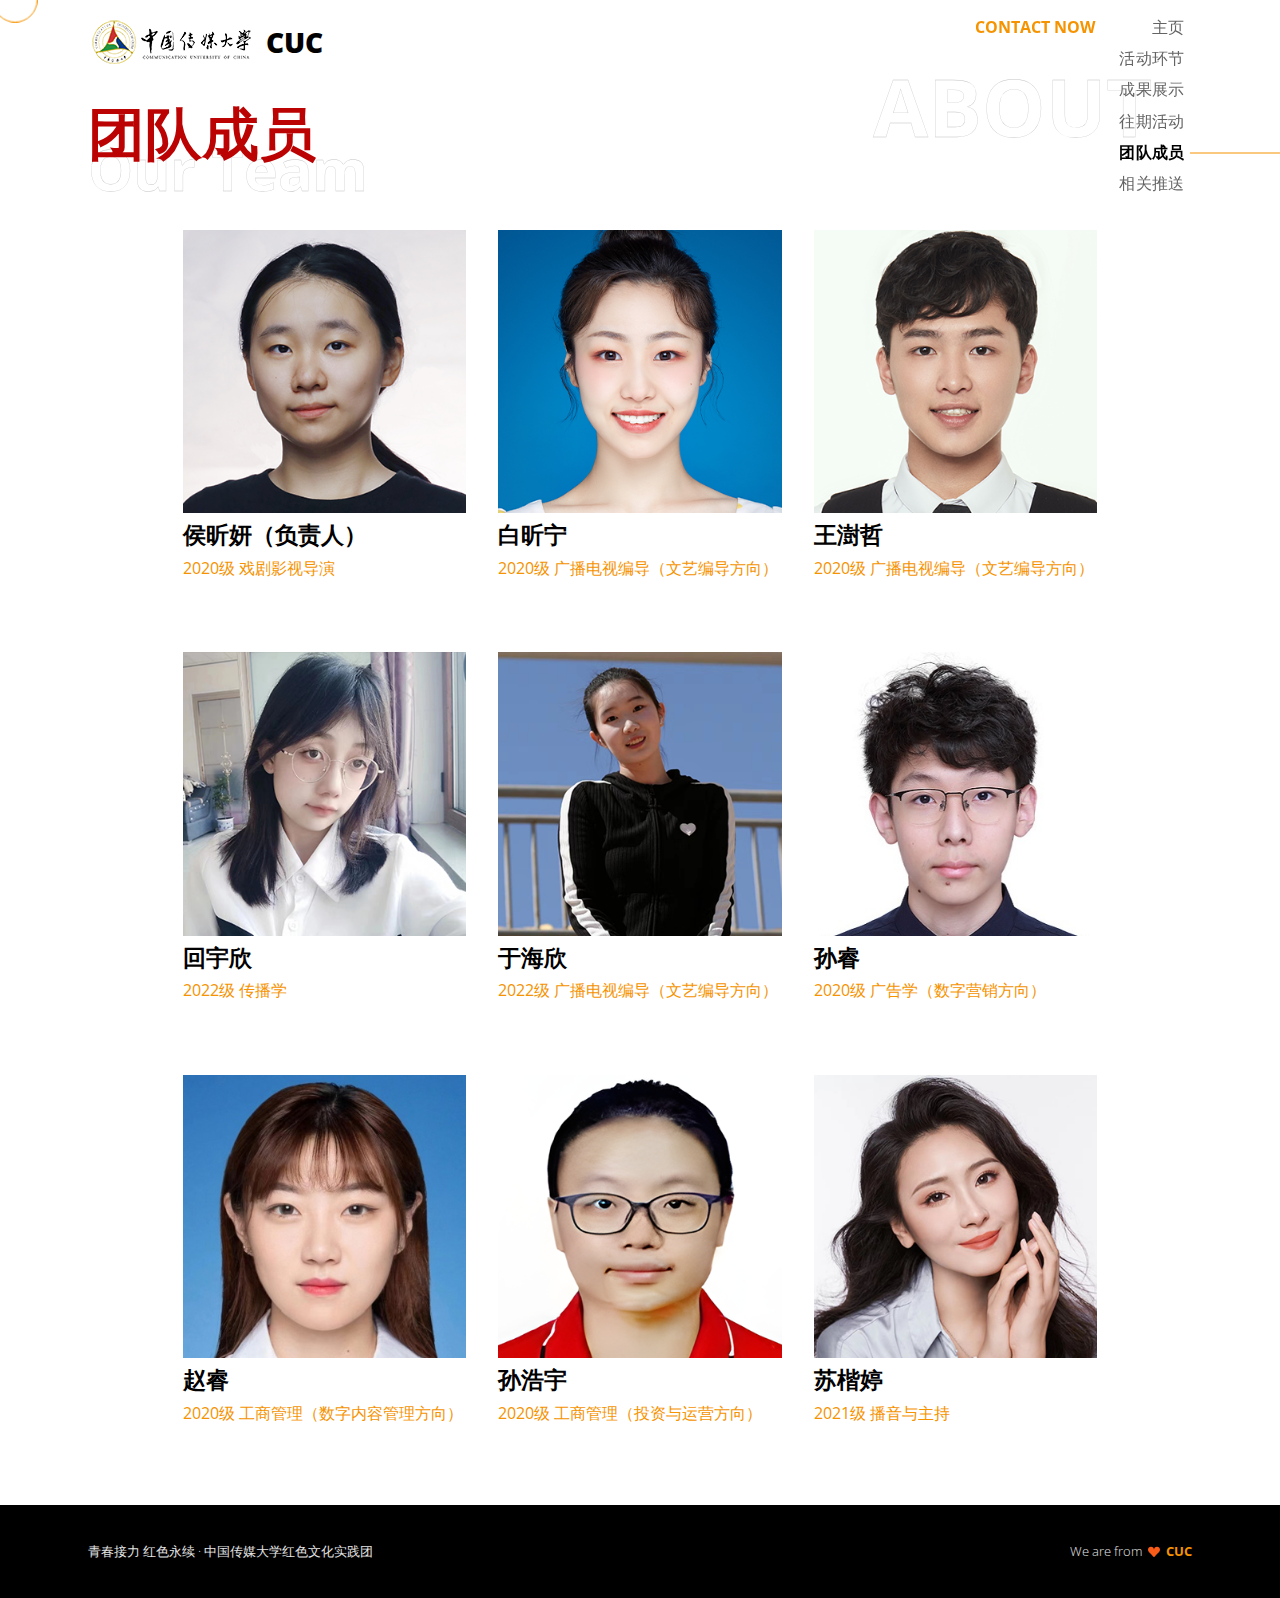
<file: XingHuo/about.html>
<!DOCTYPE html>
<html lang="en-US" dir="ltr">

  <head>
    <meta charset="utf-8">
    <meta http-equiv="X-UA-Compatible" content="IE=edge">
    <meta name="viewport" content="width=device-width, initial-scale=1">


    <!-- ===============================================-->
    <!--    Document Title-->
    <!-- ===============================================-->
    <title>About | Our Team</title>


    <!-- ===============================================-->
    <!--    Favicons-->
    <!-- ===============================================-->
    <link rel="apple-touch-icon" sizes="180x180" href="assets/img/favicons/apple-touch-icon.png">
    <link rel="icon" type="image/png" sizes="32x32" href="assets/img/favicons/favicon-32x32.png">
    <link rel="icon" type="image/png" sizes="16x16" href="assets/img/favicons/favicon-16x16.png">
    <link rel="shortcut icon" type="image/x-icon" href="assets/img/favicons/favicon.ico">
    <link rel="manifest" href="assets/img/favicons/manifest.json">
    <meta name="msapplication-TileImage" content="assets/img/favicons/mstile-150x150.png">
    <meta name="theme-color" content="#ffffff">


    <!-- ===============================================-->
    <!--    Stylesheets-->
    <!-- ===============================================-->
    <link rel="preconnect" href="https://fonts.gstatic.com">
    <link href="https://fonts.googleapis.com/css2?family=Open+Sans:wght@300;400;500;600;700;800&amp;display=swap" rel="stylesheet">
    <link href="vendors/prism/prism.css" rel="stylesheet">
    <link href="vendors/swiper/swiper-bundle.min.css" rel="stylesheet">
    <link href="assets/css/theme.css" rel="stylesheet" />
    <link href="assets/css/user.css" rel="stylesheet" />

  </head>


  <body>

    <!-- ===============================================-->
    <!--    Main Content-->
    <!-- ===============================================-->
    <main class="main" id="top">
      <div class="cursor-outer d-none d-md-block"></div>
      <nav class="navbar navbar-light py-3 px-0 overflow-hidden">
        <div class="container px-md-5">
          <div class="row w-100 g-0 justify-content-between">
            <div class="col-8">
              <div class="d-inline-block"><a class="navbar-brand pt-0 fs-3 text-black d-flex align-items-center" href="index.html"><img class="img-fluid" src="assets/img/icons/logo.png" alt="" /><span class="fw-bolder ms-2">CUC</span><span class="fw-thin"></span></a></div>
              <div class="mt-4 d-none d-lg-block">
                <h1 class="text-uppercase fs-lg-7 fs-5 fw-bolder lh-1 position-relative z-index-0" style="color:#bb0303;">团队成员</h1>
                <h1 class="d-none d-md-block fw-bolder text-outlined fs-7 text-white lh-1 mt-n4 position-relative z-index--1">Our Team</h1>
              </div>
            </div>
            <div class="col-4 d-lg-none text-end pe-0">
              <button class="btn p-0 shadow-none text-black fs-2 d-inline-block" data-bs-toggle="offcanvas" data-bs-target="#navbarOffcanvas" aria-controls="navbarOffcanvas" aria-expanded="false" aria-label="Toggle offcanvas navigation"><span class="menu-bar"></span></button>
            </div>
            <div class="offcanvas offcanvas-end px-0" id="navbarOffcanvas" aria-labelledby="navbarOffcanvasTitle" aria-hidden="true">
              <div class="offcanvas-header justify-content-end">
                <h5 class="visually-hidden offcanvas-title" id="navbarOffcanvasTitle">Menu</h5>
                <button class="btn p-0 shadow-none text-black fs-2 d-inline text-end" type="button" data-bs-dismiss="offcanvas" aria-label="Close"><span class="menu-close-bar"></span></button>
              </div>
              <div class="offcanvas-body px-0">
                <div class="d-lg-flex flex-center-start gap-3 overflow-hidden">
                  <ul class="navbar-nav ms-auto fs-4 ps-6">
                    <li class="nav-item"><a class="nav-link d-inline-block nav-text-outlined lh-1 text-white fs-5" aria-current="page" href="index.html">首页</a></li>
                    <li class="nav-item"><a class="nav-link d-inline-block nav-text-outlined lh-1 text-white fs-5" aria-current="page" href="portfolio.html">活动环节</a></li>
                    <li class="nav-item"><a class="nav-link d-inline-block nav-text-outlined lh-1 text-white fs-5" aria-current="page" href="gallery.html">成果展示</a></li>
                    <li class="nav-item"><a class="nav-link d-inline-block nav-text-outlined lh-1 text-white fs-5" aria-current="page" href="exhibitions.html">往期活动</a></li>
                    <li class="nav-item"><a class="nav-link d-inline-block nav-text-outlined lh-1 text-white fs-5 active" aria-current="page" href="about.html">团队成员</a></li>
                    <li class="nav-item"><a class="nav-link d-inline-block nav-text-outlined lh-1 text-white fs-5" aria-current="page" href="blog.html">相关推送</a></li>
                  </ul>
                </div>
              </div>
            </div>
            <div class="col-4">
              <div class="d-none d-lg-flex justify-content-end position-relative z-index-1">
                <div class="position-absolute absolute-centered z-index--1">
                  <h1 class="ms-2 fw-bolder text-outlined text-uppercase text-white pe-none display-1">About</h1>
                </div>
                <div class="d-flex gap-3 align-items-start"><a class="mb-0 ms-auto text-warning fs-0 fw-bold text-uppercase" href="blog.html#contact">Contact Now</a>
                  <ul class="navbar-nav navbar-fotogency ms-auto text-end">
                    <li class="nav-item px-2 position-relative"><a class="nav-link pt-0" aria-current="page" href="index.html">主页</a></li>
                    <li class="nav-item px-2 position-relative"><a class="nav-link pt-0" aria-current="page" href="portfolio.html">活动环节</a></li>
                    <li class="nav-item px-2 position-relative"><a class="nav-link pt-0" aria-current="page" href="gallery.html">成果展示</a></li>
                    <li class="nav-item px-2 position-relative"><a class="nav-link pt-0" aria-current="page" href="exhibitions.html">往期活动</a></li>
                    <li class="nav-item px-2 position-relative"><a class="nav-link pt-0 active" aria-current="page" href="about.html">团队成员</a></li>
                    <li class="nav-item px-2 position-relative"><a class="nav-link pt-0" aria-current="page" href="blog.html">相关推送</a></li>
                  </ul>
                </div>
              </div>
            </div>
          </div>
          <div class="row g-0 mt-4 d-lg-none">
            <h1 class="text-uppercase ps-0 fs-lg-7 fs-5 fw-bolder lh-1 position-relative z-index-0" style="color:#bb0303;">团队成员</h1>
            <h1 class="fw-bolder text-outlined ps-0 fs-lg-7 fs-sm-6 fs-5 text-white lh-1 mt-sm-n4 mt-n3 position-relative z-index--1">Our Team</h1>
          </div>
        </div>
      </nav>


      <!-- ============================================-->
      <!-- <section> begin ============================-->
      <section class="py-2">

        <div class="container px-md-5">
          <div class="row justify-content-center">
            <div class="col-10">
              <div class="row justify-content-center">
                <div class="col-lg-4 col-md-6 d-flex justify-content-center">
                  <div class="card border-0 mb-3"><img class="card-img-top" src="assets/img/team/img1.png" alt="" />
                    <div class="row g-0 card-body px-0 pt-2">
                      <div class="col-12 col-xl-12 text-center text-xl-start">
                        <h4>侯昕妍（负责人）</h4>
                        <p class="text-warning mb-2">2020级 戏剧影视导演</p>
                      </div>
                    </div>
                  </div>
                </div>
                <div class="col-lg-4 col-md-6 d-flex justify-content-center">
                  <div class="card border-0 mb-3"><img class="card-img-top" src="assets/img/team/img2.png" alt="" />
                    <div class="row g-0 card-body px-0 pt-2">
                      <div class="col-12 col-xl-12 text-center text-xl-start">
                        <h4>白昕宁</h4>
                        <p class="text-warning mb-2">2020级 广播电视编导（文艺编导方向）</p>
                      </div>
                    </div>
                  </div>
                </div>
                <div class="col-lg-4 col-md-6 d-flex justify-content-center">
                  <div class="card border-0 mb-3"><img class="card-img-top" src="assets/img/team/img3.png" alt="" />
                    <div class="row g-0 card-body px-0 pt-2">
                      <div class="col-12 col-xl-12 text-center text-xl-start">
                        <h4>王澍哲</h4>
                        <p class="text-warning mb-2">2020级 广播电视编导（文艺编导方向）</p>
                      </div>
                    </div>
                  </div>
                </div>
                <div class="col-lg-4 col-md-6 d-flex justify-content-center">
                  <div class="card border-0 mb-3"><img class="card-img-top" src="assets/img/team/img4.png" alt="" />
                    <div class="row g-0 card-body px-0 pt-2">
                      <div class="col-12 col-xl-12 text-center text-xl-start">
                        <h4>回宇欣</h4>
                        <p class="text-warning mb-2">2022级 传播学</p>
                      </div>
                    </div>
                  </div>
                </div>
                <div class="col-lg-4 col-md-6 d-flex justify-content-center">
                  <div class="card border-0 mb-3"><img class="card-img-top" src="assets/img/team/img5.png" alt="" />
                    <div class="row g-0 card-body px-0 pt-2">
                      <div class="col-12 col-xl-12 text-center text-xl-start">
                        <h4>于海欣</h4>
                        <p class="text-warning mb-2">2022级 广播电视编导（文艺编导方向）</p>
                      </div>
                    </div>
                  </div>
                </div>
                <div class="col-lg-4 col-md-6 d-flex justify-content-center">
                  <div class="card border-0 mb-3"><img class="card-img-top" src="assets/img/team/img6.jpg" alt="" />
                    <div class="row g-0 card-body px-0 pt-2">
                      <div class="col-12 col-xl-12 text-center text-xl-start">
                        <h4>孙睿</h4>
                        <p class="text-warning mb-2">2020级 广告学（数字营销方向）</p>
                      </div>
                    </div>
                  </div>
                </div>
                <div class="col-lg-4 col-md-6 d-flex justify-content-center">
                  <div class="card border-0 mb-3"><img class="card-img-top" src="assets/img/team/img7.jpg" alt="" />
                    <div class="row g-0 card-body px-0 pt-2">
                      <div class="col-12 col-xl-12 text-center text-xl-start">
                        <h4>赵睿</h4>
                        <p class="text-warning mb-2">2020级 工商管理（数字内容管理方向）</p>
                      </div>
                    </div>
                  </div>
                </div>
                <div class="col-lg-4 col-md-6 d-flex justify-content-center">
                  <div class="card border-0 mb-3"><img class="card-img-top" src="assets/img/team/img9.png" alt="" />
                    <div class="row g-0 card-body px-0 pt-2">
                      <div class="col-12 col-xl-12 text-center text-xl-start">
                        <h4>孙浩宇</h4>
                        <p class="text-warning mb-2">2020级 工商管理（投资与运营方向）</p>
                      </div>
                    </div>
                  </div>
                </div>
                <div class="col-lg-4 col-md-6 d-flex justify-content-center">
                  <div class="card border-0 mb-3"><img class="card-img-top" src="assets/img/team/img8.png" alt="" />
                    <div class="row g-0 card-body px-0 pt-2">
                      <div class="col-12 col-xl-12 text-center text-xl-start">
                        <h4>苏楷婷</h4>
                        <p class="text-warning mb-2">2021级 播音与主持</p>
                      </div>
                    </div>
                  </div>
                </div>

              </div>
            </div>
          </div>
        </div>
        <!-- end of .container-->

      </section>
      <!-- <section> close ============================-->
      <!-- ============================================-->


    </main>
    <!-- ===============================================-->
    <!--    End of Main Content-->
    <!-- ===============================================-->


<!--    <footer class="bg-footer-black" id="footer">-->
<!--      <div class="container py-7 px-md-5">-->
<!--        <div class="row g-0">-->
<!--          <div class="col-md-6 mb-5 mb-md-0">-->
<!--            <div class="mb-4 d-inline-block"><a class="navbar-brand pt-0 fs-3 text-white d-flex align-items-center" href="index.html"><img class="img-fluid" src="assets/img/icons/dark-logo-icon.png" alt="" width="25" height="25" /><span class="fw-bolder ms-2">Foto</span><span class="fw-thin">gency</span></a></div>-->
<!--            <div class="col-12 col-md-10 text-300 mb-3"><i class="fas fa-map-marker-alt"></i><a class="nav-link text-300 d-inline" href="https://www.google.com/maps/place/2109+WS+09+Oxford+Rd+%23127+ParkVilla+Hills,+">2109 WS 09 Oxford Rd #127 ParkVilla Hills, MI 48334</a></div>-->
<!--            <div class="col-12 col-md-10 text-300 mb-3"><i class="fas fa-phone"></i><a class="nav-link text-300 d-inline" href="tel:+8801976476893">+88 019 76456893</a></div>-->
<!--            <div class="col-12 col-md-10 text-300 mb-3"><i class="fas fa-envelope"></i><a class="nav-link text-300 d-inline" href="mailto:scrscrumbledegg@gmail.com">scrumbledegg@gmail.com</a></div>-->
<!--          </div>-->
<!--          <div class="col-md-6">-->
<!--            <h5 class="text-white mb-2">SUBSCRIBE TO OUR NEWSLETTER</h5>-->
<!--            <form>-->
<!--              <div class="form-floating mb-5 position-relative text-200">-->
<!--                <input class="form-control form-fotogency-header-control text-200" id="email" type="email" placeholder="name@example.com" required="required" />-->
<!--                <label class="text-300 mb-1" for="email">Email</label>-->
<!--                <div class="position-absolute end-0 top-0">-->
<!--                  <button class="btn shadow-none px-0" type="submit"><img class="ms-3" src="assets/img/icons/long-arrow.png" alt="" /></button>-->
<!--                </div>-->
<!--              </div>-->
<!--            </form>-->
<!--            <div class="d-flex gap-2 flex-wrap justify-content-between align-items-center"><a class="social-icons" href="https://www.facebook.com/" target="_blank">Facebook</a><a class="social-icons" href="https://www.flickr.com/photos/" target="_blank">Flickr</a><a class="social-icons" href="https://twitter.com/" target="_blank">Twitter</a><a class="social-icons" href="https://www.instagram.com/" target="_blank">Instagram</a><a class="social-icons" href="https://www.youtube.com/" target="_blank">Youtube</a>-->
<!--            </div>-->
<!--          </div>-->
<!--        </div>-->
<!--      </div>-->
<!--    </footer>-->


    <!-- ============================================-->
    <!-- <section> begin ============================-->
    <section class="bg-black py-0">

      <div class="container px-md-5">
        <div class="row g-0 justify-content-md-between justify-content-evenly py-4">
          <div class="col-12 col-sm-8 col-md-6 col-lg-auto text-center text-md-start">
            <p class="fs--1 my-2 fw-light text-100">青春接力 红色永续  ·  中国传媒大学红色文化实践团</p>
          </div>
          <div class="col-12 col-sm-8 col-md-6">
            <p class="fs--1 fw-light my-2 text-center text-md-end text-100"> We are from&nbsp;
              <svg class="bi bi-suit-heart-fill" xmlns="http://www.w3.org/2000/svg" width="12" height="12" fill="#F95C19" viewBox="0 0 16 16">
                <path d="M4 1c2.21 0 4 1.755 4 3.92C8 2.755 9.79 1 12 1s4 1.755 4 3.92c0 3.263-3.234 4.414-7.608 9.608a.513.513 0 0 1-.784 0C3.234 9.334 0 8.183 0 4.92 0 2.755 1.79 1 4 1z"></path>
              </svg>&nbsp;&nbsp;<a class="fw-bold text-warning" href="https://www.cuc.edu.cn/" target="_blank">CUC</a>
            </p>
          </div>
        </div>
      </div>
      <!-- end of .container-->

    </section>
    <!-- <section> close ============================-->
    <!-- ============================================-->




    <!-- ===============================================-->
    <!--    JavaScripts-->
    <!-- ===============================================-->
    <script src="vendors/popper/popper.min.js"></script>
    <script src="vendors/bootstrap/bootstrap.min.js"></script>
    <script src="vendors/anchorjs/anchor.min.js"></script>
    <script src="vendors/is/is.min.js"></script>
    <script src="vendors/fontawesome/all.min.js"></script>
    <script src="vendors/lodash/lodash.min.js"></script>
    <script src="https://polyfill.io/v3/polyfill.min.js?features=window.scroll"></script>
    <script src="vendors/prism/prism.js"></script>
    <script src="vendors/swiper/swiper-bundle.min.js"></script>
    <script src="assets/js/theme.js"></script>

  </body>

</html>
</file>
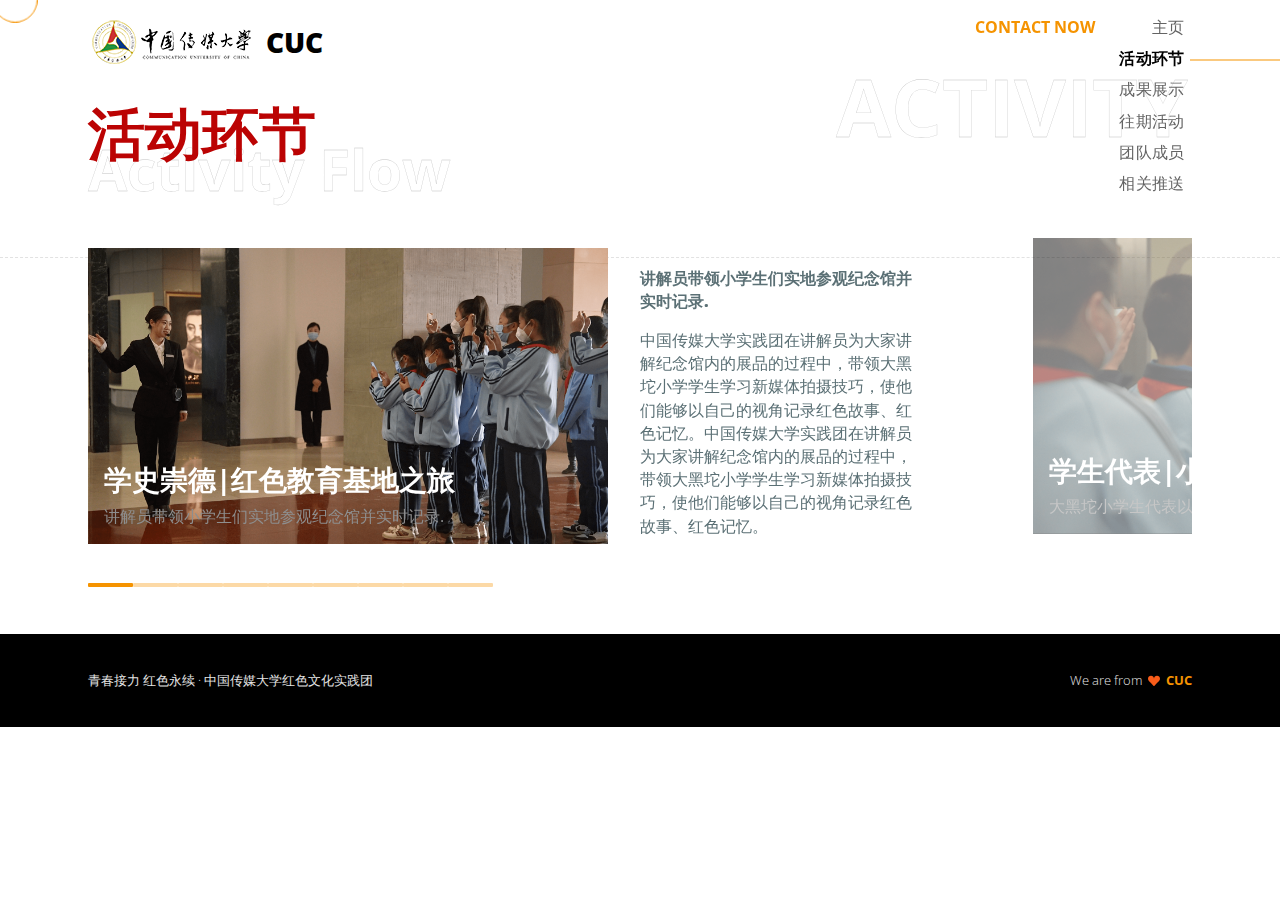
<file: XingHuo/portfolio.html>
<!DOCTYPE html>
<html lang="en-US" dir="ltr">

  <head>
    <meta charset="utf-8">
    <meta http-equiv="X-UA-Compatible" content="IE=edge">
    <meta name="viewport" content="width=device-width, initial-scale=1">


    <!-- ===============================================-->
    <!--    Document Title-->
    <!-- ===============================================-->
    <title>活动环节 | Activity flow</title>


    <!-- ===============================================-->
    <!--    Favicons-->
    <!-- ===============================================-->
    <link rel="apple-touch-icon" sizes="180x180" href="assets/img/favicons/apple-touch-icon.png">
    <link rel="icon" type="image/png" sizes="32x32" href="assets/img/favicons/favicon-32x32.png">
    <link rel="icon" type="image/png" sizes="16x16" href="assets/img/favicons/favicon-16x16.png">
    <link rel="shortcut icon" type="image/x-icon" href="assets/img/favicons/favicon.ico">
    <link rel="manifest" href="assets/img/favicons/manifest.json">
    <meta name="msapplication-TileImage" content="assets/img/favicons/mstile-150x150.png">
    <meta name="theme-color" content="#ffffff">


    <!-- ===============================================-->
    <!--    Stylesheets-->
    <!-- ===============================================-->
    <link rel="preconnect" href="https://fonts.gstatic.com">
    <link href="https://fonts.googleapis.com/css2?family=Open+Sans:wght@300;400;500;600;700;800&amp;display=swap" rel="stylesheet">
    <link href="vendors/prism/prism.css" rel="stylesheet">
    <link href="vendors/swiper/swiper-bundle.min.css" rel="stylesheet">
    <link href="assets/css/theme.css" rel="stylesheet" />
    <link href="assets/css/user.css" rel="stylesheet" />

  </head>


  <body>

    <!-- ===============================================-->
    <!--    Main Content-->
    <!-- ===============================================-->
    <main class="main" id="top">
      <div class="cursor-outer d-none d-md-block"></div>
      <nav class="navbar navbar-light py-3 px-0 overflow-hidden">
        <div class="container px-md-5">
          <div class="row w-100 g-0 justify-content-between">
            <div class="col-8">
              <div class="d-inline-block"><a class="navbar-brand pt-0 fs-3 text-black d-flex align-items-center" href="index.html"><img class="img-fluid" src="assets/img/icons/logo.png" alt="" /><span class="fw-bolder ms-2">CUC</span><span class="fw-thin"></span></a></div>
              <div class="mt-4 d-none d-lg-block">
                <h1 class="text-uppercase fs-lg-7 fs-5 fw-bolder  lh-1 position-relative z-index-0" style="color:#bb0303;">活动环节</h1>
                <h1 class="d-none d-md-block fw-bolder text-outlined fs-7 text-white lh-1 mt-n4 position-relative z-index--1">Activity Flow</h1>
              </div>
            </div>
            <div class="col-4 d-lg-none text-end pe-0">
              <button class="btn p-0 shadow-none text-black fs-2 d-inline-block" data-bs-toggle="offcanvas" data-bs-target="#navbarOffcanvas" aria-controls="navbarOffcanvas" aria-expanded="false" aria-label="Toggle offcanvas navigation"><span class="menu-bar"></span></button>
            </div>
            <div class="offcanvas offcanvas-end px-0" id="navbarOffcanvas" aria-labelledby="navbarOffcanvasTitle" aria-hidden="true">
              <div class="offcanvas-header justify-content-end">
                <h5 class="visually-hidden offcanvas-title" id="navbarOffcanvasTitle">Menu</h5>
                <button class="btn p-0 shadow-none text-black fs-2 d-inline text-end" type="button" data-bs-dismiss="offcanvas" aria-label="Close"><span class="menu-close-bar"></span></button>
              </div>
              <div class="offcanvas-body px-0">
                <div class="d-lg-flex flex-center-start gap-3 overflow-hidden">
                  <ul class="navbar-nav ms-auto fs-4 ps-6">
                    <li class="nav-item"><a class="nav-link d-inline-block nav-text-outlined lh-1 text-white fs-5" aria-current="page" href="index.html">首页</a></li>
                    <li class="nav-item"><a class="nav-link d-inline-block nav-text-outlined lh-1 text-white fs-5" aria-current="page" href="portfolio.html">活动环节</a></li>
                    <li class="nav-item"><a class="nav-link d-inline-block nav-text-outlined lh-1 text-white fs-5" aria-current="page" href="gallery.html">成果展示</a></li>
                    <li class="nav-item"><a class="nav-link d-inline-block nav-text-outlined lh-1 text-white fs-5" aria-current="page" href="exhibitions.html">往期活动</a></li>
                    <li class="nav-item"><a class="nav-link d-inline-block nav-text-outlined lh-1 text-white fs-5 active" aria-current="page" href="about.html">团队成员</a></li>
                    <li class="nav-item"><a class="nav-link d-inline-block nav-text-outlined lh-1 text-white fs-5" aria-current="page" href="blog.html">相关推送</a></li>
                  </ul>
                </div>
              </div>
            </div>
            <div class="col-4">
              <div class="d-none d-lg-flex justify-content-end position-relative z-index-1">
                <div class="position-absolute absolute-centered z-index--1">
                  <h1 class="ms-2 fw-bolder text-outlined text-uppercase text-white pe-none display-1">Activity</h1>
                </div>
                <div class="d-flex gap-3 align-items-start"><a class="mb-0 ms-auto text-warning fs-0 fw-bold text-uppercase" href="blog.html#contact">Contact Now</a>
                  <ul class="navbar-nav navbar-fotogency ms-auto text-end">
                    <li class="nav-item px-2 position-relative"><a class="nav-link pt-0" aria-current="page" href="index.html">主页</a></li>
                    <li class="nav-item px-2 position-relative"><a class="nav-link pt-0 active" aria-current="page" href="portfolio.html">活动环节</a></li>
                    <li class="nav-item px-2 position-relative"><a class="nav-link pt-0" aria-current="page" href="gallery.html">成果展示</a></li>
                    <li class="nav-item px-2 position-relative"><a class="nav-link pt-0" aria-current="page" href="exhibitions.html">往期活动</a></li>
                    <li class="nav-item px-2 position-relative"><a class="nav-link pt-0" aria-current="page" href="about.html">团队成员</a></li>
                    <li class="nav-item px-2 position-relative"><a class="nav-link pt-0" aria-current="page" href="blog.html">相关推送</a></li>
                  </ul>
                </div>
              </div>
            </div>
          </div>
          <div class="row g-0 mt-4 d-lg-none">
            <h1 class="text-uppercase ps-0 fs-lg-7 fs-5 fw-bolder lh-1 position-relative z-index-0" style="color:#bb0303;">活动环节</h1>
            <h1 class="fw-bolder text-outlined ps-0 fs-lg-7 fs-sm-6 fs-5 text-white lh-1 mt-sm-n4 mt-n3 position-relative z-index--1">Activity Flow</h1>
          </div>
        </div>
      </nav>


      <!-- ============================================-->
      <!-- <section> begin ============================-->
      <section class="py-3">

        <div class="container-fluid px-0">
          <div class="position-absolute w-100 border-dashed-bottom opacity-25 top-5 z-index-1"></div>
          <div class="container px-md-5">
            <div class="row g-0">
              <div class="col-lg-12 pb-6 px-0 mb-lg-0">
                <div class="swiper-container swiper-theme" data-swiper='{"slidesPerView":1,"breakpoints":{"576":{"slidesPerView":1.2}},"spaceBetween":30,"grabCursor":true,"pagination":{"el":".swiper-pagination","clickable":true},"loop":true,"loopedSlides":3,"slideToClickedSlide":true}'>
                  <div class="swiper-wrapper">
                    <div class="swiper-slide">
                      <div class="row align-items-center">
                        <div class="col-xl-7">
                          <div class="position-relative">
                            <div class="position-absolute start-0 bottom-0 ms-3">
                              <h3 class="text-white">学史崇德|红色教育基地之旅</h3>
                              <p class="text-300">讲解员带领小学生们实地参观纪念馆并实时记录.</p>
                            </div><img class="portfolio-img img-fluid" src="assets/img/portfolio/李大钊纪念馆小学生们拍摄-min.png" alt="" />
                          </div>
                        </div>

                        <div class="col-xl-4 mt-4">
                          <p class="fs-0 fw-bolder ">讲解员带领小学生们实地参观纪念馆并实时记录.</p>
                          <p class="fs-0">中国传媒大学实践团在讲解员为大家讲解纪念馆内的展品的过程中，带领大黑坨小学学生学习新媒体拍摄技巧，使他们能够以自己的视角记录红色故事、红色记忆。中国传媒大学实践团在讲解员为大家讲解纪念馆内的展品的过程中，带领大黑坨小学学生学习新媒体拍摄技巧，使他们能够以自己的视角记录红色故事、红色记忆。</p>
                        </div>
                      </div>
                    </div>
                    <div class="swiper-slide">
                      <div class="row align-items-center">
                        <div class="col-xl-7">
                          <div class="position-relative">
                            <div class="position-absolute start-0 bottom-0 ms-3">
                              <h3 class="text-white">学生代表|小小讲解员谈感悟</h3>
                              <p class="text-300">大黑坨小学生代表以学生视角讲述红色历史.</p>
                            </div><img class="portfolio-img img-fluid" src="assets/img/portfolio/李大钊纪念馆拍摄-min.png" alt="" />
                          </div>
                        </div>
                        <div class="col-xl-4 mt-4">
                          <p class="fs-0 fw-bolder ">大黑坨小学生代表以学生视角讲述红色历史.</p>
                          <p class="fs-0">中国传媒大学实践团邀请大黑坨小学学生代表担任“小小讲解员”，以学生视角讲述从书本上学习到的以及其他途径了解到的红色历史并分享自己的感悟。</p>
                        </div>
                      </div>
                    </div>
                    <div class="swiper-slide">
                      <div class="row align-items-center">
                        <div class="col-xl-7">
                          <div class="position-relative">
                            <div class="position-absolute start-0 bottom-0 ms-3">
                              <h3 class="text-white">时空对话|三代人的薪火相传</h3>
                              <p class="text-300">讲解员与大、小学生共同奏响“人生三部曲”乐章.</p>
                            </div><img class="portfolio-img img-fluid" src="assets/img/portfolio/李大钊纪念馆采访-min.png" alt="" />
                          </div>
                        </div>
                        <div class="col-xl-4 mt-4">
                          <p class="fs-0 fw-bolder ">讲解员与大、小学生共同奏响“人生三部曲”乐章.</p>
                          <p class="fs-0">中国传媒大学实践团大学生代表与大黑坨小学学生代表以及优秀讲解员代表进行三代人的“共同访谈”，奏响少先队员、共青团员、共产党员薪火相传的“人生三部曲”乐章。</p>
                        </div>
                      </div>
                    </div>
                    <div class="swiper-slide">
                      <div class="row align-items-center">
                        <div class="col-xl-7">
                          <div class="position-relative">
                            <div class="position-absolute start-0 bottom-0 ms-3">
                              <h3 class="text-white">后人专访|赵书明主任谈传承</h3>
                              <p class="text-300">中国传媒大学实践团邀请赵书明主任进行深访.</p>
                            </div><img class="portfolio-img img-fluid" src="assets/img/portfolio/人物专访-赵纫兰孙侄赵书明.jpg" alt="" />
                          </div>
                        </div>
                        <div class="col-xl-4 mt-4">
                          <p class="fs-0 fw-bolder ">中国传媒大学实践团邀请赵书明主任进行深访.</p>
                          <p class="fs-0">中国传媒大学实践团邀请李大钊故居赵书明主任进行深访，作为革命先烈的后人他谈到大钊精神的重要性，强调大钊先生的办学思想对我们学习与工作的指导意义，为青年人送出寄语。</p>
                        </div>
                      </div>
                    </div>
                    <div class="swiper-slide">
                      <div class="row align-items-center">
                        <div class="col-xl-7">
                          <div class="position-relative">
                            <div class="position-absolute start-0 bottom-0 ms-3">
                              <h3 class="text-white">课堂分享|解读大钊青春故事</h3>
                              <p class="text-300">听赵书明主任揭秘大钊先生的青春故事.</p>
                            </div><img class="portfolio-img img-fluid" src="assets/img/portfolio/赵纫兰孙侄赵书明课堂分享-min.JPG" alt="" />
                          </div>
                        </div>
                        <div class="col-xl-4 mt-4">
                          <p class="fs-0 fw-bolder ">听赵书明主任揭秘大钊先生的青春故事.</p>
                          <p class="fs-0">中国传媒大学实践团邀请李大钊故居赵书明主任为小学生讲述一段不为大家熟知的红色故事，引导小学生们向大钊先生学习，将红色文化持续发展下去。</p>
                        </div>
                      </div>
                    </div>
                    <div class="swiper-slide">
                      <div class="row align-items-center">
                        <div class="col-xl-7">
                          <div class="position-relative">
                            <div class="position-absolute start-0 bottom-0 ms-3">
                              <h3 class="text-white">传媒课堂|传媒知识经验交流</h3>
                              <p class="text-300">以混剪视频为例为小学生讲解新媒体基本知识</p>
                            </div><img class="portfolio-img img-fluid" src="assets/img/portfolio/红色传媒课堂1-min.jpg" alt="" />
                          </div>
                        </div>
                        <div class="col-xl-4 mt-4">
                          <p class="fs-0 fw-bolder ">以混剪视频为例为小学生讲解新媒体基本知识.</p>
                          <p class="fs-0">中国传媒大学实践团带领孩子们一同观看讲述红色故事的影视片段混剪视频，激发学生们的爱国热情，同时引发他们对新媒体知识的思考，共同上好一堂红色课。</p>
                        </div>
                      </div>
                    </div>
                    <div class="swiper-slide">
                      <div class="row align-items-center">
                        <div class="col-xl-7">
                          <div class="position-relative">
                            <div class="position-absolute start-0 bottom-0 ms-3">
                              <h3 class="text-white">圆桌会议|红色文化传播讨论</h3>
                              <p class="text-300">拓展小学生新媒体视角并尝试解决现有问题.</p>
                            </div><img class="portfolio-img img-fluid" src="assets/img/portfolio/圆桌会议讨论2-min.jpg" alt="" />
                          </div>
                        </div>
                        <div class="col-xl-4 mt-4">
                          <p class="fs-0 fw-bolder ">拓展小学生新媒体视角并尝试解决现有问题.</p>
                          <p class="fs-0">中国传媒大学实践团带领大黑坨小学学生们以圆桌会议的形式，对新媒体时代下通过短视频传播红色文化出现的问题展开讨论，并试着提出解决方案。</p>
                        </div>
                      </div>
                    </div>
                    <div class="swiper-slide">
                      <div class="row align-items-center">
                        <div class="col-xl-7">
                          <div class="position-relative">
                            <div class="position-absolute start-0 bottom-0 ms-3">
                              <h3 class="text-white">模式创新|以新媒体形式输出</h3>
                              <p class="text-300">教学短视频创作并收集小学生们共创的新媒体作品进行宣传推广.</p>
                            </div><img class="portfolio-img img-fluid" src="assets/img/portfolio/小学生用剪映添加字幕-min.jpg" alt="" />
                          </div>
                        </div>
                        <div class="col-xl-4 mt-4">
                          <p class="fs-0 fw-bolder ">教学短视频创作并收集小学生们共创的新媒体作品进行宣传推广.</p>
                          <p class="fs-0">中国传媒大学实践团收集大黑坨小学学生们绘画、书法、诗集、手抄报、短视频等红色故事、红色记忆主题的作品，投放在活动推送和网页中进行宣传、推广。</p>
                        </div>
                      </div>
                    </div>
                    <div class="swiper-slide">
                      <div class="row align-items-center">
                        <div class="col-xl-7">
                          <div class="position-relative">
                            <div class="position-absolute start-0 bottom-0 ms-3">
                              <h3 class="text-white">创意汇集|亲手创作共享海报</h3>
                              <p class="text-300">小学生们共同探索红色作品的创作方法.</p>
                            </div><img class="portfolio-img img-fluid" src="assets/img/portfolio/学生们制作共享海报-min.png" alt="" />
                          </div>
                        </div>
                        <div class="col-xl-4 mt-4">
                          <p class="fs-0 fw-bolder ">小学生们共同探索红色作品的创作方法.</p>
                          <p class="fs-0">中国传媒大学实践团引导小学生们在以共享海报为主的创作中持续探索新媒体在红色文化传播方面的优势，共同描绘对未来国家建设的展望。</p>
                        </div>
                      </div>
                    </div>
                  </div>
                </div>
                <div class="swiper-theme swiper-pagination d-flex mt-4"></div>
              </div>
            </div>
          </div>
        </div>
        <!-- end of .container-->

      </section>
      <!-- <section> close ============================-->
      <!-- ============================================-->


    </main>
    <!-- ===============================================-->
    <!--    End of Main Content-->
    <!-- ===============================================-->


<!--    <footer class="bg-footer-black" id="footer">-->
<!--      <div class="container py-7 px-md-5">-->
<!--        <div class="row g-0">-->
<!--          <div class="col-md-6 mb-5 mb-md-0">-->
<!--            <div class="mb-4 d-inline-block"><a class="navbar-brand pt-0 fs-3 text-white d-flex align-items-center" href="index.html"><img class="img-fluid" src="assets/img/icons/dark-logo-icon.png" alt="" width="25" height="25" /><span class="fw-bolder ms-2">Foto</span><span class="fw-thin">gency</span></a></div>-->
<!--            <div class="col-12 col-md-10 text-300 mb-3"><i class="fas fa-map-marker-alt"></i><a class="nav-link text-300 d-inline" href="https://www.google.com/maps/place/2109+WS+09+Oxford+Rd+%23127+ParkVilla+Hills,+">2109 WS 09 Oxford Rd #127 ParkVilla Hills, MI 48334</a></div>-->
<!--            <div class="col-12 col-md-10 text-300 mb-3"><i class="fas fa-phone"></i><a class="nav-link text-300 d-inline" href="tel:+8801976476893">+88 019 76456893</a></div>-->
<!--            <div class="col-12 col-md-10 text-300 mb-3"><i class="fas fa-envelope"></i><a class="nav-link text-300 d-inline" href="mailto:scrscrumbledegg@gmail.com">scrumbledegg@gmail.com</a></div>-->
<!--          </div>-->
<!--          <div class="col-md-6">-->
<!--            <h5 class="text-white mb-2">SUBSCRIBE TO OUR NEWSLETTER</h5>-->
<!--            <form>-->
<!--              <div class="form-floating mb-5 position-relative text-200">-->
<!--                <input class="form-control form-fotogency-header-control text-200" id="email" type="email" placeholder="name@example.com" required="required" />-->
<!--                <label class="text-300 mb-1" for="email">Email</label>-->
<!--                <div class="position-absolute end-0 top-0">-->
<!--                  <button class="btn shadow-none px-0" type="submit"><img class="ms-3" src="assets/img/icons/long-arrow.png" alt="" /></button>-->
<!--                </div>-->
<!--              </div>-->
<!--            </form>-->
<!--            <div class="d-flex gap-2 flex-wrap justify-content-between align-items-center"><a class="social-icons" href="https://www.facebook.com/" target="_blank">Facebook</a><a class="social-icons" href="https://www.flickr.com/photos/" target="_blank">Flickr</a><a class="social-icons" href="https://twitter.com/" target="_blank">Twitter</a><a class="social-icons" href="https://www.instagram.com/" target="_blank">Instagram</a><a class="social-icons" href="https://www.youtube.com/" target="_blank">Youtube</a>-->
<!--            </div>-->
<!--          </div>-->
<!--        </div>-->
<!--      </div>-->
<!--    </footer>-->


    <!-- ============================================-->
    <!-- <section> begin ============================-->
    <section class="bg-black py-0">

      <div class="container px-md-5">
        <div class="row g-0 justify-content-md-between justify-content-evenly py-4">
          <div class="col-12 col-sm-8 col-md-6 col-lg-auto text-center text-md-start">
            <p class="fs--1 my-2 fw-light text-100">青春接力 红色永续  ·  中国传媒大学红色文化实践团</p>
          </div>
          <div class="col-12 col-sm-8 col-md-6">
            <p class="fs--1 fw-light my-2 text-center text-md-end text-100"> We are from&nbsp;
              <svg class="bi bi-suit-heart-fill" xmlns="http://www.w3.org/2000/svg" width="12" height="12" fill="#F95C19" viewBox="0 0 16 16">
                <path d="M4 1c2.21 0 4 1.755 4 3.92C8 2.755 9.79 1 12 1s4 1.755 4 3.92c0 3.263-3.234 4.414-7.608 9.608a.513.513 0 0 1-.784 0C3.234 9.334 0 8.183 0 4.92 0 2.755 1.79 1 4 1z"></path>
              </svg>&nbsp;&nbsp;<a class="fw-bold text-warning" href="https://www.cuc.edu.cn/" target="_blank">CUC</a>
            </p>
          </div>
        </div>
      </div>
      <!-- end of .container-->

    </section>
    <!-- <section> close ============================-->
    <!-- ============================================-->




    <!-- ===============================================-->
    <!--    JavaScripts-->
    <!-- ===============================================-->
    <script src="vendors/popper/popper.min.js"></script>
    <script src="vendors/bootstrap/bootstrap.min.js"></script>
    <script src="vendors/anchorjs/anchor.min.js"></script>
    <script src="vendors/is/is.min.js"></script>
    <script src="vendors/fontawesome/all.min.js"></script>
    <script src="vendors/lodash/lodash.min.js"></script>
    <script src="https://polyfill.io/v3/polyfill.min.js?features=window.scroll"></script>
    <script src="vendors/prism/prism.js"></script>
    <script src="vendors/swiper/swiper-bundle.min.js"></script>
    <script src="assets/js/theme.js"></script>

  </body>

</html>
</file>
<file: XingHuo/vendors/prism/prism.css>
/**
 * prism.js default theme for JavaScript, CSS and HTML
 * Based on dabblet (http://dabblet.com)
 * @author Lea Verou
 */

code[class*="language-"],
pre[class*="language-"] {
	color: black;
	background: none;
	text-shadow: 0 1px white;
	font-family: Consolas, Monaco, 'Andale Mono', 'Ubuntu Mono', monospace;
	font-size: 1em;
	text-align: left;
	white-space: pre;
	word-spacing: normal;
	word-break: normal;
	word-wrap: normal;
	line-height: 1.5;

	-moz-tab-size: 4;
	-o-tab-size: 4;
	tab-size: 4;

	-webkit-hyphens: none;
	-moz-hyphens: none;
	-ms-hyphens: none;
	hyphens: none;
}

pre[class*="language-"]::-moz-selection, pre[class*="language-"] ::-moz-selection,
code[class*="language-"]::-moz-selection, code[class*="language-"] ::-moz-selection {
	text-shadow: none;
	background: #b3d4fc;
}

pre[class*="language-"]::selection, pre[class*="language-"] ::selection,
code[class*="language-"]::selection, code[class*="language-"] ::selection {
	text-shadow: none;
	background: #b3d4fc;
}

@media print {
	code[class*="language-"],
	pre[class*="language-"] {
		text-shadow: none;
	}
}

/* Code blocks */
pre[class*="language-"] {
	padding: 1em;
	margin: .5em 0;
	overflow: auto;
}

:not(pre) > code[class*="language-"],
pre[class*="language-"] {
	background: #f5f2f0;
}

/* Inline code */
:not(pre) > code[class*="language-"] {
	padding: .1em;
	border-radius: .3em;
	white-space: normal;
}

.token.comment,
.token.prolog,
.token.doctype,
.token.cdata {
	color: slategray;
}

.token.punctuation {
	color: #999;
}

.token.namespace {
	opacity: .7;
}

.token.property,
.token.tag,
.token.boolean,
.token.number,
.token.constant,
.token.symbol,
.token.deleted {
	color: #905;
}

.token.selector,
.token.attr-name,
.token.string,
.token.char,
.token.builtin,
.token.inserted {
	color: #690;
}

.token.operator,
.token.entity,
.token.url,
.language-css .token.string,
.style .token.string {
	color: #9a6e3a;
	/* This background color was intended by the author of this theme. */
	background: hsla(0, 0%, 100%, .5);
}

.token.atrule,
.token.attr-value,
.token.keyword {
	color: #07a;
}

.token.function,
.token.class-name {
	color: #DD4A68;
}

.token.regex,
.token.important,
.token.variable {
	color: #e90;
}

.token.important,
.token.bold {
	font-weight: bold;
}
.token.italic {
	font-style: italic;
}

.token.entity {
	cursor: help;
}
</file>
